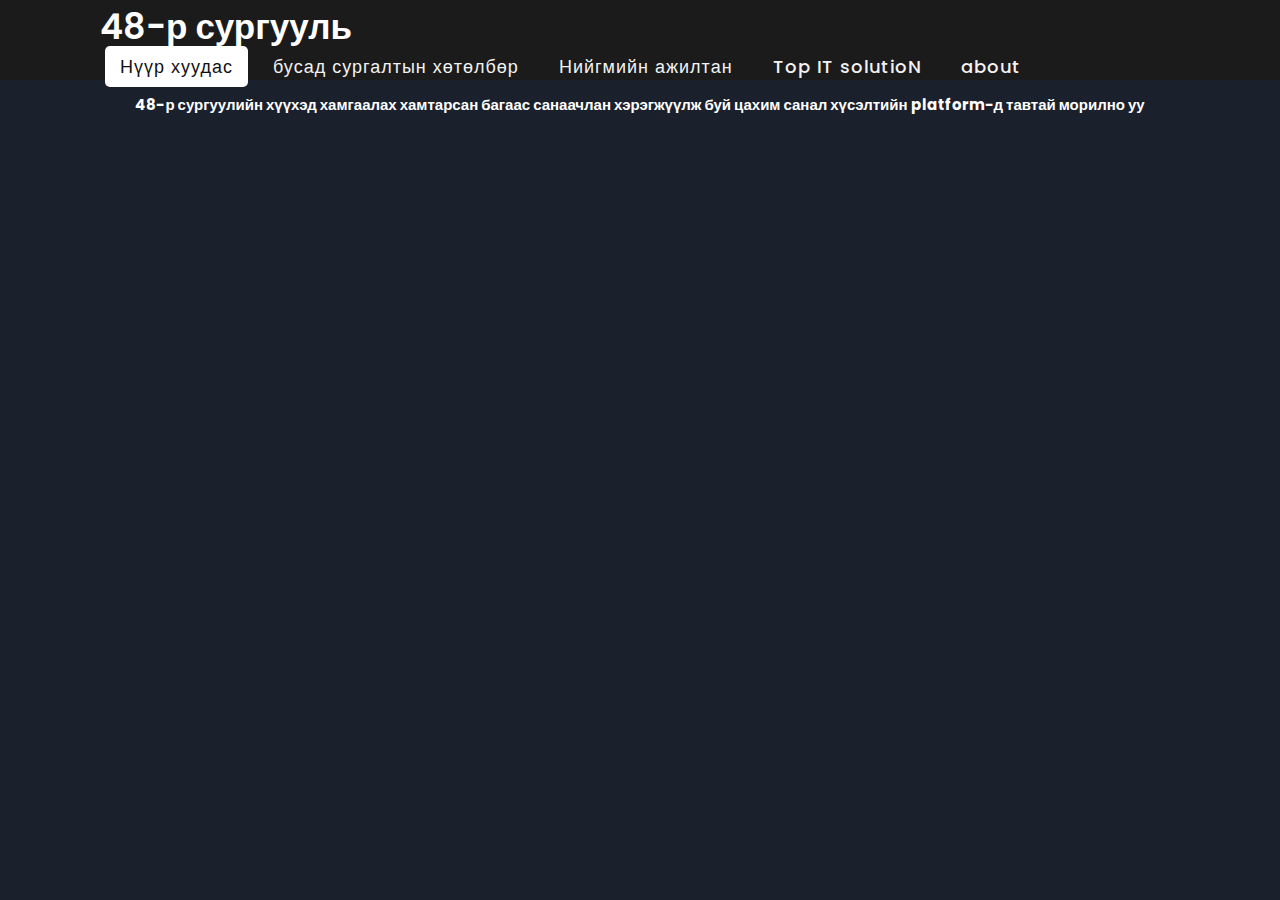
<file: index.html>
<!DOCTYPE html>
<html lang="en" dir="ltr">
   <head>
      <meta charset="utf-8">
      <title>48-р сургууль санал хүсэлт</title>
      <link rel="icon" href="48logo.jpg">
      <link rel="stylesheet" href="style.css">
      <link rel="stylesheet" href="https://cdnjs.cloudflare.com/ajax/libs/font-awesome/5.15.3/css/all.min.css"/>
      <meta name="viewport" content="width=device-width, initial-scale=1.0">
   </head>
   <body>
      <nav>
         <div class="logo">
            48-р сургууль
         </div>
         <input type="checkbox" id="click">
         <label for="click" class="menu-btn">
         <i class="fas fa-bars"></i>
         </label>
         <ul>
            <li><a class="active" href="#">Нүүр хуудас</a></li>
            <li><a href="more-lesson.svg">бусад сургалтын хөтөлбөр</a></li>
            <li><a href="https://www.facebook.com/profile.php?id=100057105084522">Нийгмийн ажилтан</a></li>
            <li><a href="https://www.facebook.com/Top-it-solution-103530398988274/?ref=pages_you_manage">Top IT solutioN</a></li>
            <li><a href="#">about</a></li>
         </ul>
      </nav>
      <form>
          <h2 class="htext">48-р сургуулийн хүүхэд хамгаалах хамтарсан багаас санаачлан хэрэгжүүлж буй цахим санал хүсэлтийн platform-д тавтай морилно уу</h2>
      </form>
      <div class="forum">
        <iframe width="80%" height="550px" src="https://forms.office.com/Pages/ResponsePage.aspx?id=DQSIkWdsW0yxEjajBLZtrQAAAAAAAAAAAAO__SEQfEZUN0JCSFFXMDhVNFZVMVExUEhFUEdDUllGUi4u&embed=true" frameborder="0" marginwidth="0" marginheight="0" style="border: none; max-width:100%; max-height:100vh" allowfullscreen webkitallowfullscreen mozallowfullscreen msallowfullscreen></iframe>
      </div>
      <!-- Messenger Chat Plugin Code -->
    <div id="fb-root"></div>

    <!-- Your Chat Plugin code -->
    <div id="fb-customer-chat" class="fb-customerchat">
    </div>

    <script>
      var chatbox = document.getElementById('fb-customer-chat');
      chatbox.setAttribute("page_id", "103530398988274");
      chatbox.setAttribute("attribution", "biz_inbox");
    </script>

    <!-- Your SDK code -->
    <script>
      window.fbAsyncInit = function() {
        FB.init({
          xfbml            : true,
          version          : 'v14.0'
        });
      };

      (function(d, s, id) {
        var js, fjs = d.getElementsByTagName(s)[0];
        if (d.getElementById(id)) return;
        js = d.createElement(s); js.id = id;
        js.src = 'https://connect.facebook.net/en_US/sdk/xfbml.customerchat.js';
        fjs.parentNode.insertBefore(js, fjs);
      }(document, 'script', 'facebook-jssdk'));
    </script>
   </body>
</html>
</file>
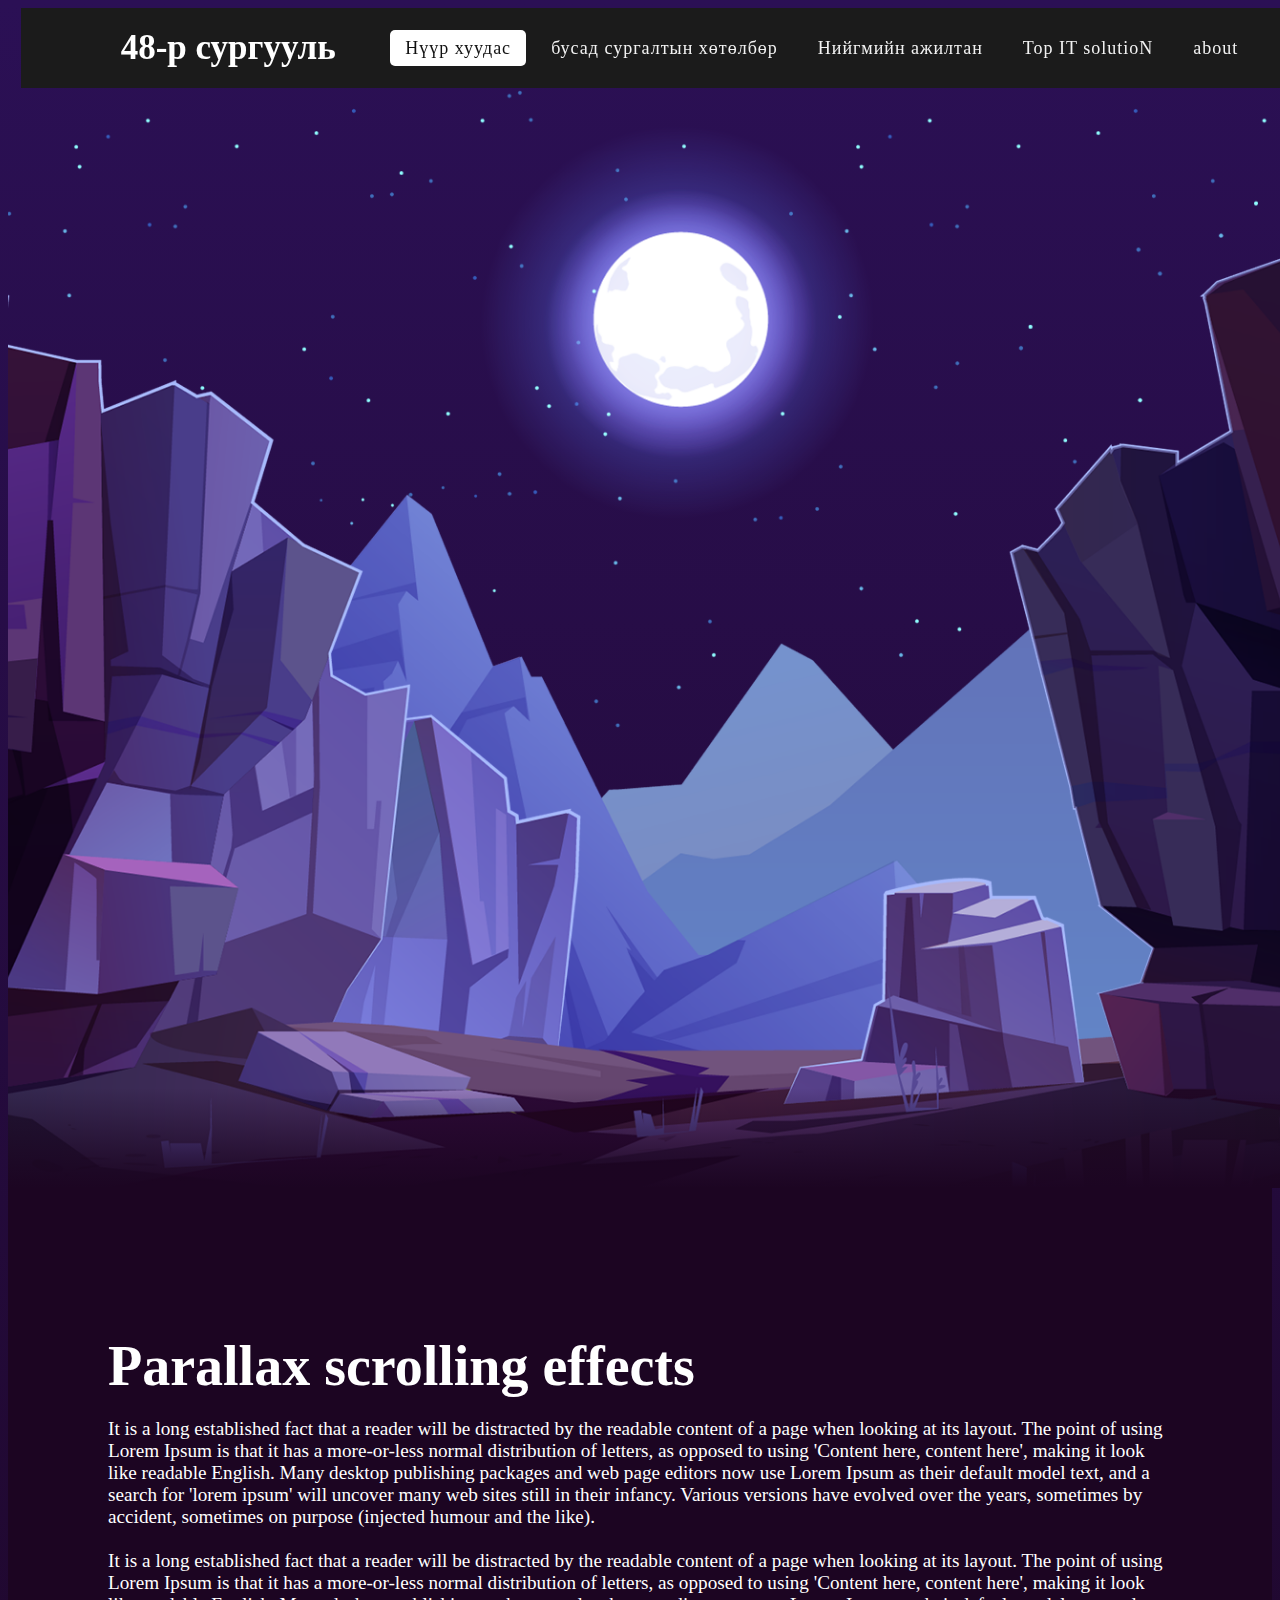
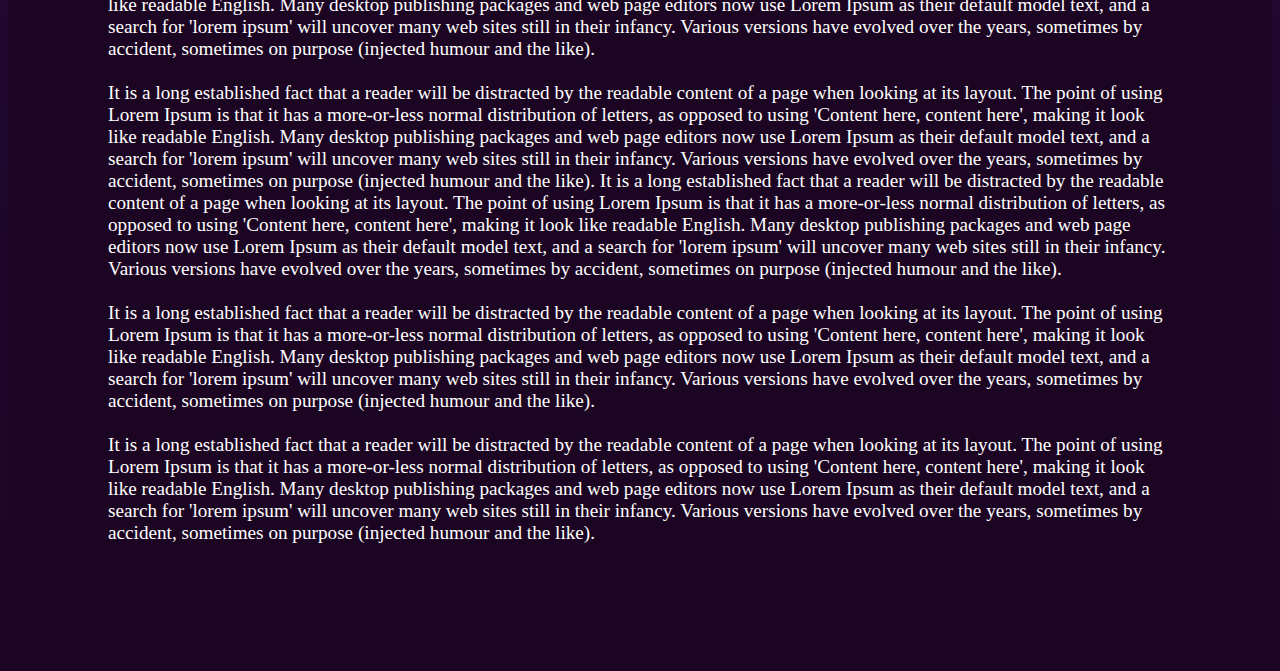
<file: morelesson.html>
<!DOCTYPE html>
<html lang="en">
<head>
    <meta charset="UTF-8">
    <link rel="icon" href="48logo.jpg">
    <link rel="stylesheet" href="morelesson.css">
    <meta name="viewport" content="width=device-width, initial-scale=1.0">
    <title>Бусад хөтөлбөр</title>
</head>
<body>
    <nav>
        <div class="logo">
           48-р сургууль
        </div>
        <input type="checkbox" id="click">
        <label for="click" class="menu-btn">
        <i class="fas fa-bars"></i>
        </label>
        <ul>
           <li><a class="active" href="index.html">Нүүр хуудас</a></li>
           <li><a href="#">бусад сургалтын хөтөлбөр</a></li>
           <li><a href="https://www.facebook.com/profile.php?id=100057105084522">Нийгмийн ажилтан</a></li>
           <li><a href="https://www.facebook.com/Top-it-solution-103530398988274/?ref=pages_you_manage">Top IT solutioN</a></li>
           <li><a href="#">about</a></li>
        </ul>
     </nav>
    <section>
        <img src="stars.png" id="stars">
        <img src="moon.png" id="moon">
        <img src="mountains_behind.png" id="mountains_behind">
        <img src="mountains_front.png" id="mountains_front">
    </section>
    <div class="sec" id="sec">
        <h2>Parallax scrolling effects</h2>
        <p>It is a long established fact that a reader will be distracted by the readable content of a page when looking at its layout. 
            The point of using Lorem Ipsum is that it has a more-or-less normal distribution of letters, as opposed to using 'Content here, content here', 
            making it look like readable English. Many desktop publishing packages and web page editors now use Lorem Ipsum as their default model text,
            and a search for 'lorem ipsum' will uncover many web sites still in their infancy. Various versions have evolved over the years, sometimes by accident, sometimes on purpose (injected humour and the like).
            <br><br>
            It is a long established fact that a reader will be distracted by the readable content of a page when looking at its layout. 
            The point of using Lorem Ipsum is that it has a more-or-less normal distribution of letters, as opposed to using 'Content here, content here', 
            making it look like readable English. Many desktop publishing packages and web page editors now use Lorem Ipsum as their default model text,
            and a search for 'lorem ipsum' will uncover many web sites still in their infancy. Various versions have evolved over the years, sometimes by accident, sometimes on purpose (injected humour and the like).
            <br><br>
            It is a long established fact that a reader will be distracted by the readable content of a page when looking at its layout. 
            The point of using Lorem Ipsum is that it has a more-or-less normal distribution of letters, as opposed to using 'Content here, content here', 
            making it look like readable English. Many desktop publishing packages and web page editors now use Lorem Ipsum as their default model text,
            and a search for 'lorem ipsum' will uncover many web sites still in their infancy. Various versions have evolved over the years, sometimes by accident, sometimes on purpose (injected humour and the like).
            It is a long established fact that a reader will be distracted by the readable content of a page when looking at its layout. 
            The point of using Lorem Ipsum is that it has a more-or-less normal distribution of letters, as opposed to using 'Content here, content here', 
            making it look like readable English. Many desktop publishing packages and web page editors now use Lorem Ipsum as their default model text,
            and a search for 'lorem ipsum' will uncover many web sites still in their infancy. Various versions have evolved over the years, sometimes by accident, sometimes on purpose (injected humour and the like).
            <br><br>
            It is a long established fact that a reader will be distracted by the readable content of a page when looking at its layout. 
            The point of using Lorem Ipsum is that it has a more-or-less normal distribution of letters, as opposed to using 'Content here, content here', 
            making it look like readable English. Many desktop publishing packages and web page editors now use Lorem Ipsum as their default model text,
            and a search for 'lorem ipsum' will uncover many web sites still in their infancy. Various versions have evolved over the years, sometimes by accident, sometimes on purpose (injected humour and the like).
            <br><br>
            It is a long established fact that a reader will be distracted by the readable content of a page when looking at its layout. 
            The point of using Lorem Ipsum is that it has a more-or-less normal distribution of letters, as opposed to using 'Content here, content here', 
            making it look like readable English. Many desktop publishing packages and web page editors now use Lorem Ipsum as their default model text,
            and a search for 'lorem ipsum' will uncover many web sites still in their infancy. Various versions have evolved over the years, sometimes by accident, sometimes on purpose (injected humour and the like).
        </p>
    </div>
    <script>
        let stars = document.getElementById('stars');
        let moon = document.getElementById('moon');
        let mountains_behind = document.getElementById('mounteains_behind');
        let mountains_front = document.getElementById('mountains_front');

        window.addEventListener('scroll', function(){
            let value = window.scrollY;
            stars.style.left = value * 0.25 + 'px';
            moon.style.top = value * 1.05 + 'px';
            mountains_behind.style.top = value * 0.5 + 'px';
            mountains_front.style.top = value * 0 + 'px';
        })
    </script>
</body>
</html>
</file>
<file: style.css>
@import url('https://fonts.googleapis.com/css?family=Poppins:400,500,600,700&display=swap');
*{
  margin: 0;
  padding: 0;
  box-sizing: border-box;
  font-family: 'Poppins', sans-serif;
} 
body{
  background: #1A202C;
}
nav{
  display: flex;
  height: 80px;
  width: 100%;
  background: #1b1b1b;
  align-items: center;
  justify-content: space-between;
  padding: 0 50px 0 100px;
  flex-wrap: wrap;
}
nav .logo{
  color: #fff;
  font-size: 35px;
  font-weight: 600;
}
nav ul{
  display: flex;
  flex-wrap: wrap;
  list-style: none;
}
nav ul li{
  margin: 0 5px;
}
nav ul li a{
  color: #f2f2f2;
  text-decoration: none;
  font-size: 18px;
  font-weight: 500;
  padding: 8px 15px;
  border-radius: 5px;
  letter-spacing: 1px;
  transition: all 0.3s ease;
}
nav ul li a.active,
nav ul li a:hover{
  color: #111;
  background: #fff;
}
nav .menu-btn i{
  color: #fff;
  font-size: 22px;
  cursor: pointer;
  display: none;
}
input[type="checkbox"]{
  display: none;
}
@media (max-width: 1000px){
  nav{
    padding: 0 40px 0 50px;
  }
}
@media (max-width: 920px) {
  nav .menu-btn i{
    display: block;
  }
  #click:checked ~ .menu-btn i:before{
    content: "\f00d";
  }
  nav ul{
    position: fixed;
    top: 80px;
    left: -100%;
    background: #111;
    height: 100vh;
    width: 100%;
    text-align: center;
    display: block;
    transition: all 0.3s ease;
  }
  #click:checked ~ ul{
    left: 0;
  }
  nav ul li{
    width: 100%;
    margin: 40px 0;
  }
  nav ul li a{
    width: 100%;
    margin-left: -100%;
    display: block;
    font-size: 20px;
    transition: 0.6s cubic-bezier(0.68, -0.55, 0.265, 1.55);
  }
  #click:checked ~ ul li a{
    margin-left: 0px;
  }
  nav ul li a.active,
  nav ul li a:hover{
    background: none;
    color: cyan;
  }
}
.htext{
    text-align: center;
    font-size: 15px;
    margin-top: 1%;
    color: #fff;
}
.forum{
    margin-top: 20px;
    text-align: center;
}
</file>
<file: morelesson.css>
@import url('https://fonts.googleapis.com/css?family=Poppins:300,400,500,600,700,800,900&display+swap');a
*{
    margin: 0;
    padding: 0;
    box-sizing: border-box;
    font-family: 'Poppins', sans-serif;
    background: #1C0522;
    scroll-behavior: smooth;
}
body{
    overflow-x: hidden;
    min-height: 100vh;
    background: linear-gradient(#2b1055, #1C0522);
}
section{
    position: relative;
    width: 90%;
    height: 100vh;
    padding: 100px;
    display: flex;
    align-items: center;
    justify-content: center;
}
section::before{
    content: '';
    position: absolute;
    bottom: 0;
    width: 100%;
    height: 100px;
    background: linear-gradient(to top, #1c0522,transparent);
    z-index: 1000;
}
section img{
    position: absolute;
    top: 0;
    left: 0;
    width: 100%;
    height: 100%;
    object-fit: cover;
    pointer-events: none;
}
section img#moon{
    mix-blend-mode: screen;
}
section img#mountains_front{
    z-index: 10;
}
.sec{
    position: relative;
    padding: 100px;
    background: #1c0522;
}
.sec h2{
    font-size: 3.5em;
    margin-bottom: 10px;
    color: #fff;
}
.sec p{
    font-size: 1.2em;
    color: #fff;
}
nav{
    display: flex;
    height: 80px;
    width: 90%;
    background: #1b1b1b;
    align-items: center;
    justify-content: space-between;
    margin-left: 1%;
    padding: 0 50px 0 100px;
    flex-wrap: wrap;
  }
  nav .logo{
    color: #fff;
    font-size: 35px;
    font-weight: 600;
  }
  nav ul{
    display: flex;
    flex-wrap: wrap;
    list-style: none;
  }
  nav ul li{
    margin: 0 5px;
  }
  nav ul li a{
    color: #f2f2f2;
    text-decoration: none;
    font-size: 18px;
    font-weight: 500;
    padding: 8px 15px;
    border-radius: 5px;
    letter-spacing: 1px;
    transition: all 0.3s ease;
  }
  nav ul li a.active,
  nav ul li a:hover{
    color: #111;
    background: #fff;
  }
  nav .menu-btn i{
    color: #fff;
    font-size: 22px;
    cursor: pointer;
    display: none;
  }
  input[type="checkbox"]{
    display: none;
  }
  @media (max-width: 1000px){
    nav{
      padding: 0 40px 0 50px;
    }
  }
  @media (max-width: 920px) {
    nav .menu-btn i{
      display: block;
    }
    #click:checked ~ .menu-btn i:before{
      content: "\f00d";
    }
    nav ul{
      position: fixed;
      top: 80px;
      left: -150%;
      background: #111;
      height: 100vh;
      width: 100%;
      text-align: center;
      display: block;
      transition: all 0.3s ease;
    }
    #click:checked ~ ul{
      left: 0;
    }
    nav ul li{
      width: 100%;
      margin: 40px 0;
    }
    nav ul li a{
      width: 100%;
      margin-left: -100%;
      display: block;
      font-size: 20px;
      transition: 0.6s cubic-bezier(0.68, -0.55, 0.265, 1.55);
    }
    #click:checked ~ ul li a{
      margin-left: 0px;
    }
    nav ul li a.active,
    nav ul li a:hover{
      background: none;
      color: cyan;
    }
  }
</file>
